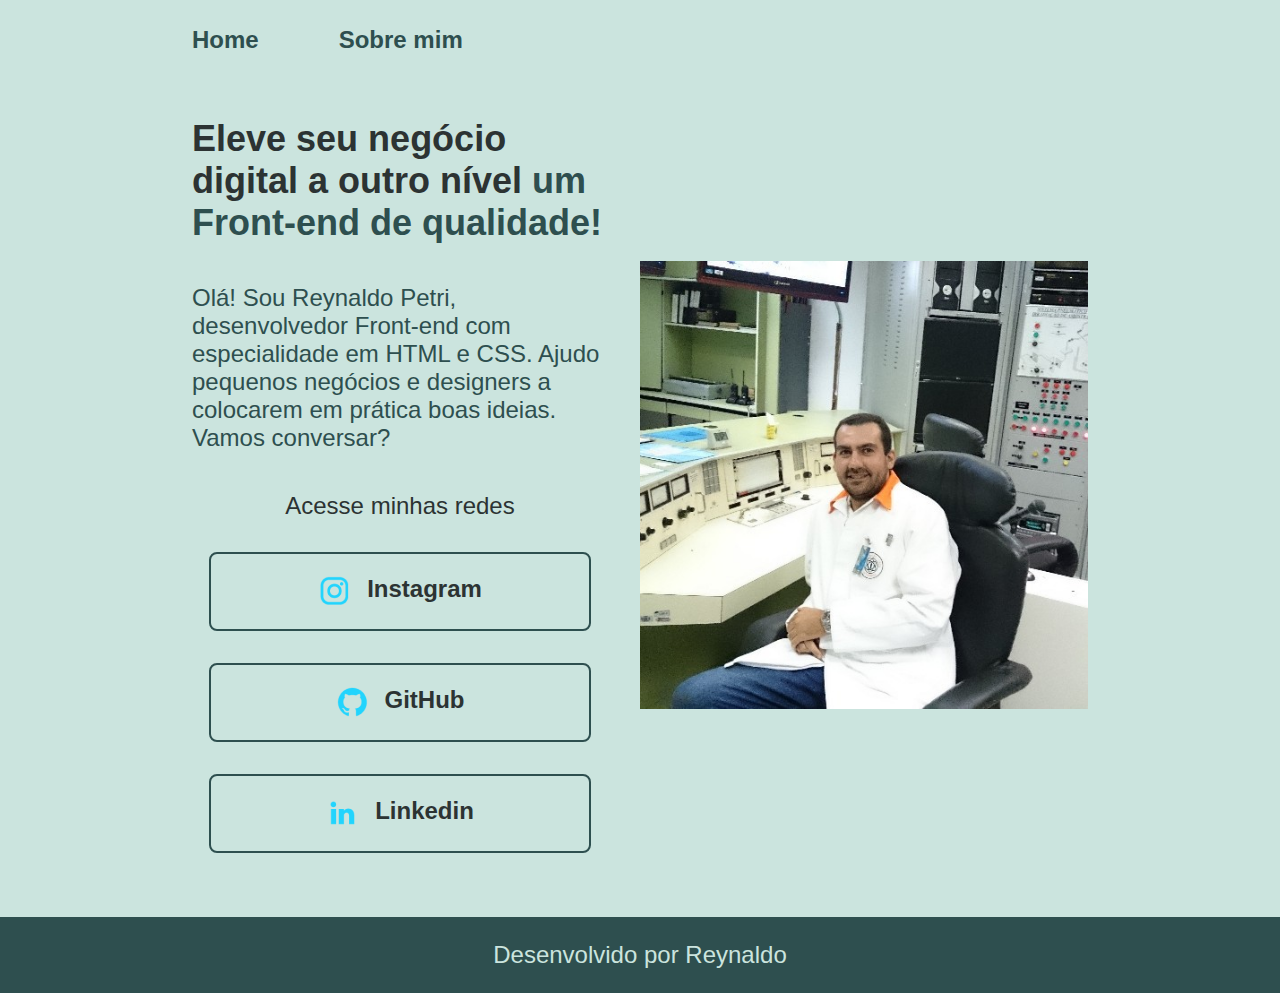
<file: index.html>
<!DOCTYPE html>
<html lang="pt-br">
<head>
    <meta charset="UTF-8">
    <meta http-equiv="X-UA-Compatible" content="IE=edge">
    <meta name="viewport" content="width=device-width, initial-scale=1.0">
    <title>Portifolio</title>
    <link rel="stylesheet" href="./style/style.css">
</head>
<body>
    <header class="cabecalho">
        <nav class="cabecalho__menu">
            <a class="cabecalho__menu__link" href="index.html">Home</a>
            <a class="cabecalho__menu__link" href="about.html">Sobre mim</a>
        </nav>
    </header>
    <main class="apresentacao">
        <section class="apresentacao__conteudo">
            <h1 class="apresentacao__conteudo__titulo">Eleve seu negócio digital a outro nível <strong class="Destaque-do-Titulo">um Front-end de qualidade!</strong></h1>
            <p class="apresentacao__conteudo__texto">Olá! Sou Reynaldo Petri, desenvolvedor Front-end com especialidade em HTML e CSS. Ajudo pequenos negócios e designers a colocarem em prática boas ideias. Vamos conversar?</p>
            <div class="apresentacao__links">
                <h2 class="apresentacao__links__subtitulo">Acesse minhas redes</h2>
                <a class="apresentacao__links__navegacao" href="https://www.instagram.com/reypetri/">
                    <img src="Imagem/instagram.png" alt="Instagram">
                    Instagram
                </a>
                <a class="apresentacao__links__navegacao" href="https://github.com/Raypetri">
                    <img src="Imagem/github.png" alt="Github">
                    GitHub
                </a>
                <a class="apresentacao__links__navegacao" href="https://www.linkedin.com/in/reynaldo-petri-25102180/">
                    <img src="Imagem/linkedin.png" alt="linkedin">
                    Linkedin
                </a>
            </div>
        </section>
        <img class="apresentacao__imagem" src="./Imagem/reator nuclear.jpg" alt="Reynaldo Petri">
    </main>
    <footer class="rodape">
        <p>Desenvolvido por Reynaldo</p>
    </footer>
</body>
</html>
</file>
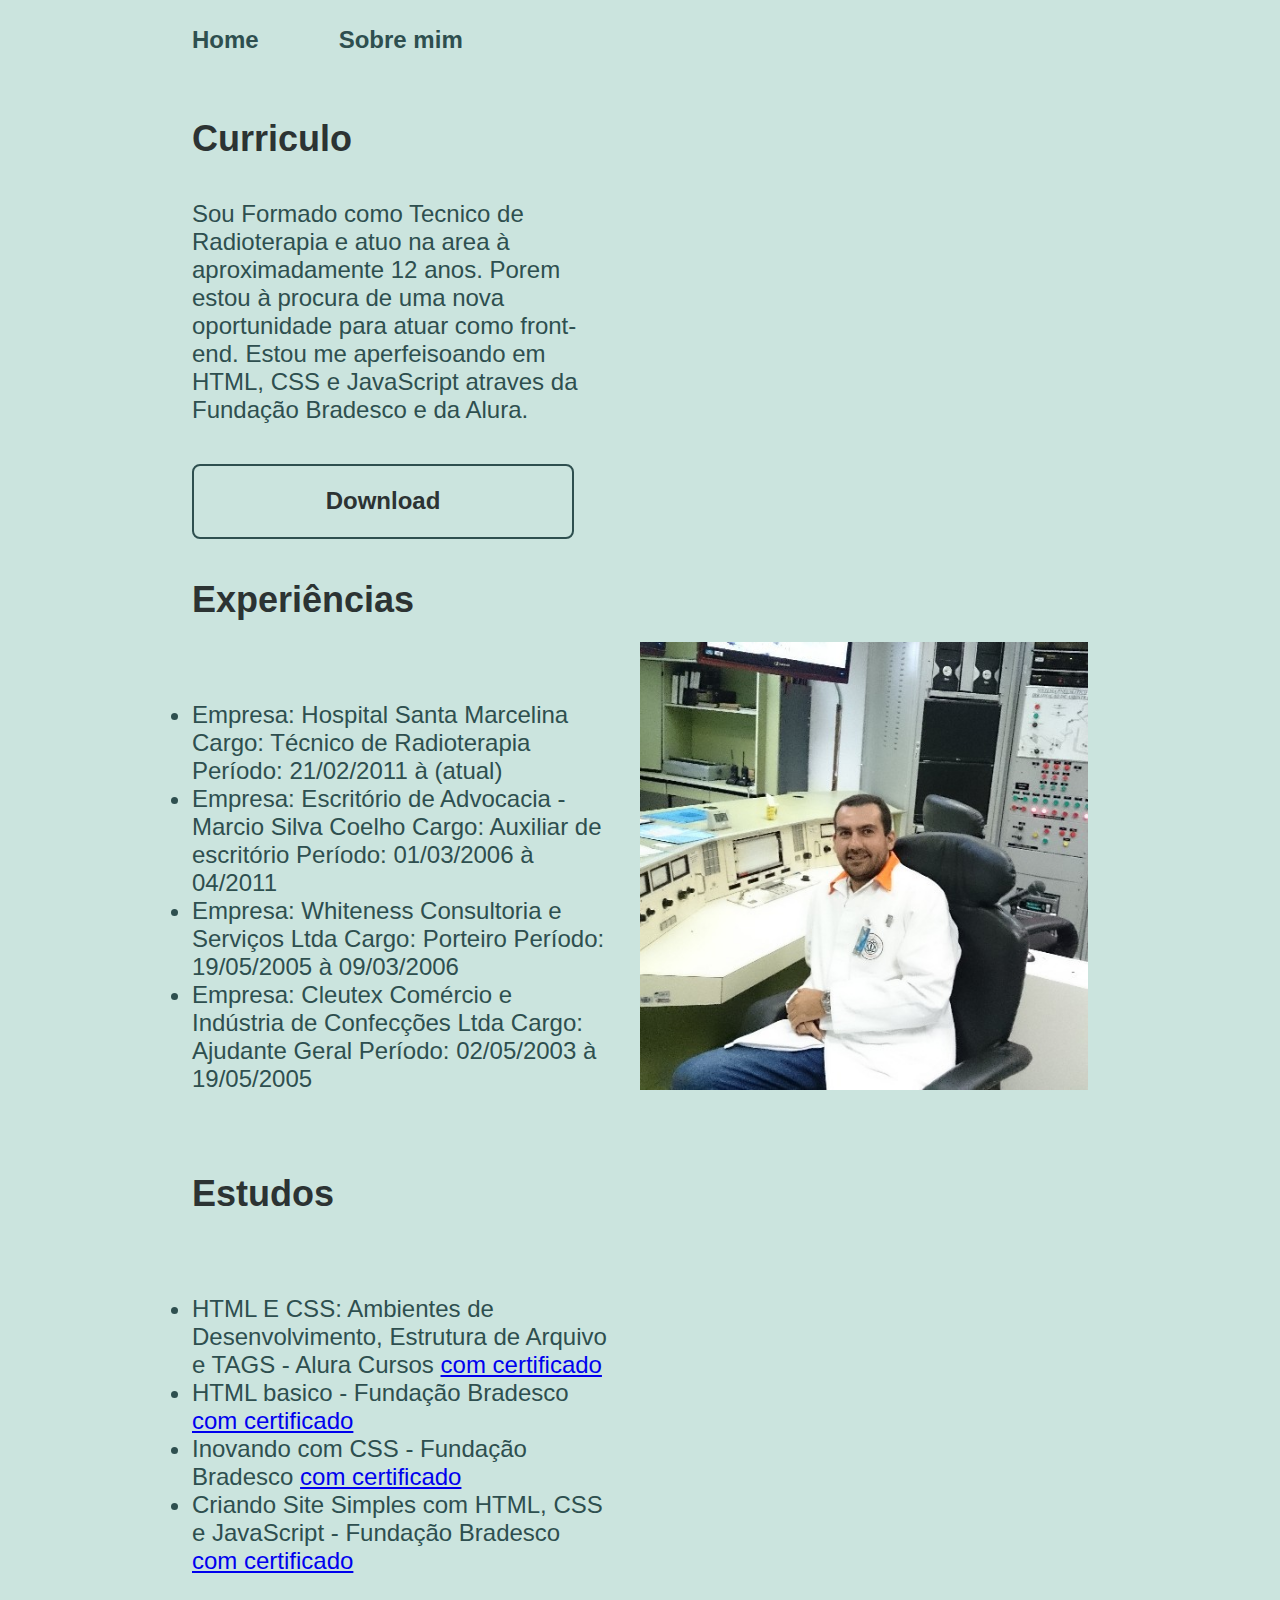
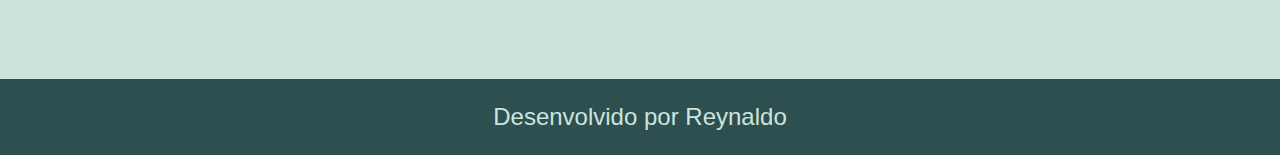
<file: about.html>
<!DOCTYPE html>
<html lang="pt-br">
<head>
    <meta charset="UTF-8">
    <meta http-equiv="X-UA-Compatible" content="IE=edge">
    <meta name="viewport" content="width=device-width, initial-scale=1.0">
    <title>Sobre Mim</title>
    <link rel="stylesheet" href="./style/style.css">
</head>
<body>
    <header class="cabecalho">
        <nav class="cabecalho__menu">
            <a class="cabecalho__menu__link" href="index.html">Home</a>
            <a class="cabecalho__menu__link" href="about.html">Sobre mim</a>
        </nav>
    </header>
        <main class="apresentacao">
            <section class="apresentacao__conteudo">
                <h1 class="apresentacao__conteudo__titulo"> <a>Curriculo</a></h1>
                <p class="apresentacao__conteudo__texto">Sou Formado como Tecnico de Radioterapia e atuo na area à aproximadamente 12 anos. Porem estou à procura de uma nova oportunidade para atuar como front-end. Estou me aperfeisoando em HTML, CSS e JavaScript atraves da Fundação Bradesco e da Alura.</p>
                <a class="apresentacao__links__navegacao" href="./Curriculo/Curriculo Rey DEV.pdf">Download</a> 
                <h2 class="apresentacao__conteudo__titulo">Experiências</h2>
                <p class="apresentacao__conteudo__texto">
                    <ul class="apresentacao__conteudo__texto">
                        <li>Empresa: Hospital Santa Marcelina 
                            Cargo: Técnico de Radioterapia 
                            Período: 21/02/2011 à (atual)</li>
                        <li>Empresa: Escritório de Advocacia - Marcio Silva Coelho 
                            Cargo: Auxiliar de escritório
                            Período: 01/03/2006 à 04/2011</li>
                        <li>Empresa: Whiteness Consultoria e Serviços Ltda
                            Cargo: Porteiro
                            Período: 19/05/2005 à 09/03/2006</li>        
                        <li>Empresa: Cleutex Comércio e Indústria de Confecções Ltda
                            Cargo: Ajudante Geral
                            Período: 02/05/2003 à 19/05/2005</li>   
                    </ul>
                </p>
                <h2 class="apresentacao__conteudo__titulo">Estudos</h2>
                <p class="apresentacao__conteudo__texto">
                    <ul class="apresentacao__conteudo__texto">
                        <li>HTML E CSS: Ambientes de Desenvolvimento, Estrutura de Arquivo e TAGS - Alura Cursos <a href="./Certificados/Reynaldo Antonio Yankel Petri - Curso HTML e CSS_ ambientes de desenvolvimento, estrutura de arquivos e tags - Alura.pdf">com certificado</a> </li>
                        <li>HTML basico - Fundação Bradesco <a href="./Certificados/Certificado HTML Basico.pdf">com certificado</a></li>
                        <li>Inovando com CSS - Fundação Bradesco <a href="./Certificados/Inovando com CSS.pdf">com certificado</a></li>
                        <li>Criando Site Simples com HTML, CSS e JavaScript - Fundação Bradesco <a href="./Certificados/certificado Crie um site simples usando HTML,CSS e JavaScript.pdf">com certificado</a></li>
                    </ul>
                </p>
            </section>
            <img class="apresentacao__imagem" src="./Imagem/reator nuclear.jpg" alt="Foto de Reynaldo Petri no comando do Reator nuclear do IPEM">
        </main>
        <footer class="rodape">
            <p>Desenvolvido por Reynaldo</p>
        </footer>
</body>
</html>
</file>
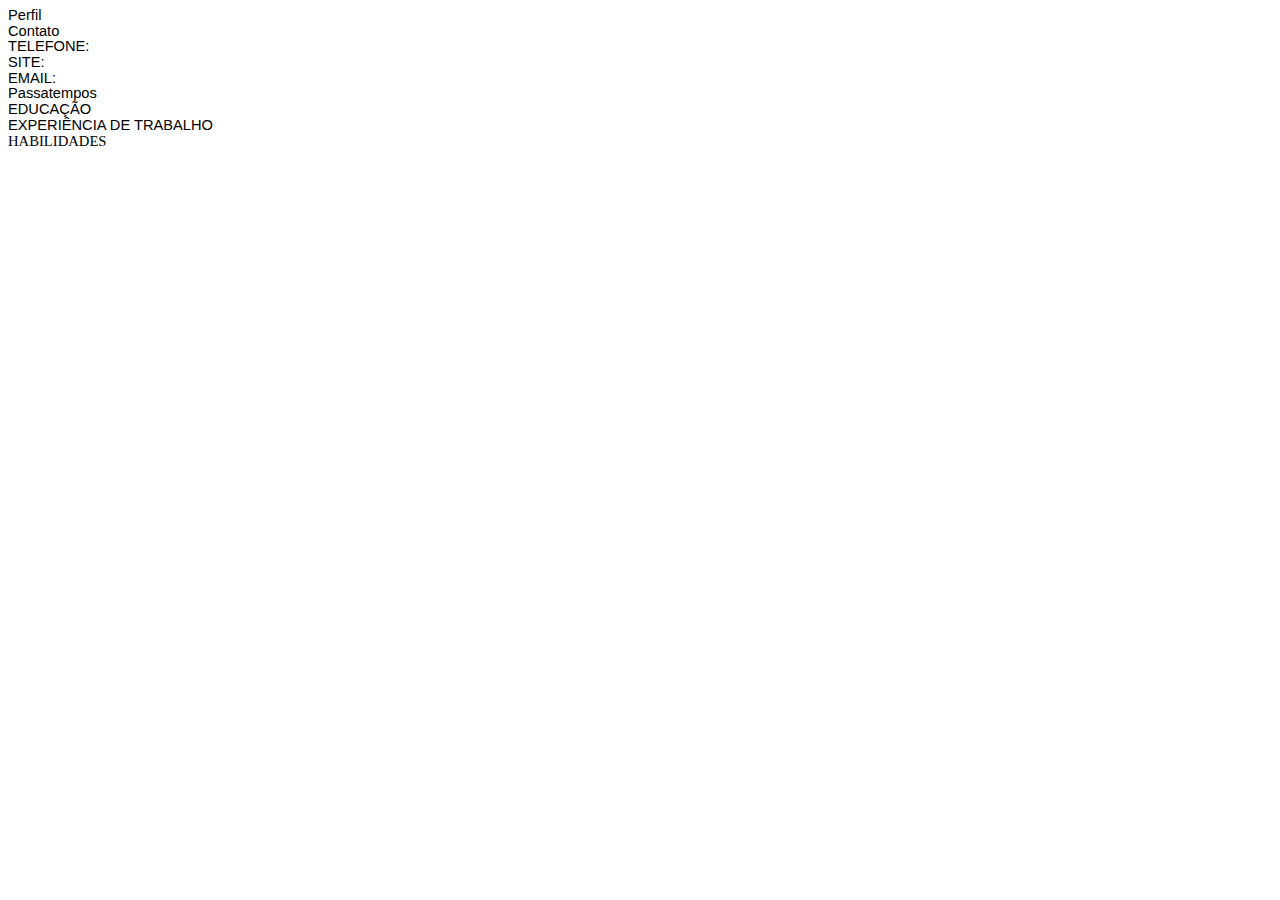
<file: Curriculo/Curriculo Rey DEV_arquivos/plchdr.html>
<html xmlns:v="urn:schemas-microsoft-com:vml"
xmlns:o="urn:schemas-microsoft-com:office:office"
xmlns:w="urn:schemas-microsoft-com:office:word"
xmlns:m="http://schemas.microsoft.com/office/2004/12/omml"
xmlns="http://www.w3.org/TR/REC-html40">

<head>
<meta http-equiv=Content-Type content="text/html; charset=windows-1252">
<meta name=ProgId content=Word.Document>
<meta name=Generator content="Microsoft Word 15">
<meta name=Originator content="Microsoft Word 15">
<link id=Main-File rel=Main-File href="../Curriculo%20Rey%20DEV.html">
</head>

<body lang=PT-BR link="#B85A22" vlink="#704404">

<div style='mso-element:placeholder-text' id=16A518EAC06F428488335A3D7B350F04><span
style='font-size:11.0pt;line-height:107%;font-family:"Calibri",sans-serif;
mso-ascii-theme-font:minor-latin;mso-fareast-font-family:"Times New Roman";
mso-fareast-theme-font:minor-fareast;mso-hansi-theme-font:minor-latin;
mso-bidi-font-family:"Times New Roman";mso-bidi-theme-font:minor-bidi;
mso-ansi-language:PT-BR;mso-fareast-language:PT-BR;mso-bidi-language:PT-BR;
mso-no-proof:yes'>Perfil</span></div>

<div style='mso-element:placeholder-text' id=61DF719715344689AE01A1A223FC3F1A><span
style='font-size:11.0pt;line-height:107%;font-family:"Calibri",sans-serif;
mso-ascii-theme-font:minor-latin;mso-fareast-font-family:"Times New Roman";
mso-fareast-theme-font:minor-fareast;mso-hansi-theme-font:minor-latin;
mso-bidi-font-family:"Times New Roman";mso-bidi-theme-font:minor-bidi;
mso-ansi-language:PT-BR;mso-fareast-language:PT-BR;mso-bidi-language:PT-BR;
mso-no-proof:yes'>Contato</span></div>

<div style='mso-element:placeholder-text' id=28B6E175B0554F41B59E9876262D89FA><span
style='font-size:11.0pt;line-height:107%;font-family:"Calibri",sans-serif;
mso-ascii-theme-font:minor-latin;mso-fareast-font-family:"Times New Roman";
mso-fareast-theme-font:minor-fareast;mso-hansi-theme-font:minor-latin;
mso-bidi-font-family:"Times New Roman";mso-bidi-theme-font:minor-bidi;
mso-ansi-language:PT-BR;mso-fareast-language:PT-BR;mso-bidi-language:PT-BR;
mso-no-proof:yes'>TELEFONE:</span></div>

<div style='mso-element:placeholder-text' id=CAC91BAE81D24F58A8027A394B8A43D4><span
style='font-size:11.0pt;line-height:107%;font-family:"Calibri",sans-serif;
mso-ascii-theme-font:minor-latin;mso-fareast-font-family:"Times New Roman";
mso-fareast-theme-font:minor-fareast;mso-hansi-theme-font:minor-latin;
mso-bidi-font-family:"Times New Roman";mso-bidi-theme-font:minor-bidi;
mso-ansi-language:PT-BR;mso-fareast-language:PT-BR;mso-bidi-language:PT-BR;
mso-no-proof:yes'>SITE:</span></div>

<div style='mso-element:placeholder-text' id=F66062F148074FD99FAA18C05D7A9A8E><span
style='font-size:11.0pt;line-height:107%;font-family:"Calibri",sans-serif;
mso-ascii-theme-font:minor-latin;mso-fareast-font-family:"Times New Roman";
mso-fareast-theme-font:minor-fareast;mso-hansi-theme-font:minor-latin;
mso-bidi-font-family:"Times New Roman";mso-bidi-theme-font:minor-bidi;
mso-ansi-language:PT-BR;mso-fareast-language:PT-BR;mso-bidi-language:PT-BR;
mso-no-proof:yes'>EMAIL:</span></div>

<div style='mso-element:placeholder-text' id=82EAE914728241A593D2FBDBAF4F64EF><span
style='font-size:11.0pt;line-height:107%;font-family:"Calibri",sans-serif;
mso-ascii-theme-font:minor-latin;mso-fareast-font-family:"Times New Roman";
mso-fareast-theme-font:minor-fareast;mso-hansi-theme-font:minor-latin;
mso-bidi-font-family:"Times New Roman";mso-bidi-theme-font:minor-bidi;
mso-ansi-language:PT-BR;mso-fareast-language:PT-BR;mso-bidi-language:PT-BR;
mso-no-proof:yes'>Passatempos</span></div>

<div style='mso-element:placeholder-text' id=06C9ED8BDBEB473E8745F1F157421985><span
style='font-size:11.0pt;line-height:107%;font-family:"Calibri",sans-serif;
mso-ascii-theme-font:minor-latin;mso-fareast-font-family:"Times New Roman";
mso-fareast-theme-font:minor-fareast;mso-hansi-theme-font:minor-latin;
mso-bidi-font-family:"Times New Roman";mso-bidi-theme-font:minor-bidi;
mso-ansi-language:PT-BR;mso-fareast-language:PT-BR;mso-bidi-language:PT-BR;
mso-no-proof:yes'>EDUCA��O</span></div>

<div style='mso-element:placeholder-text' id=DB89B897D2514A9F970A6C6D57E2CB92><span
style='font-size:11.0pt;line-height:107%;font-family:"Calibri",sans-serif;
mso-ascii-theme-font:minor-latin;mso-fareast-font-family:"Times New Roman";
mso-fareast-theme-font:minor-fareast;mso-hansi-theme-font:minor-latin;
mso-bidi-font-family:"Times New Roman";mso-bidi-theme-font:minor-bidi;
mso-ansi-language:PT-BR;mso-fareast-language:PT-BR;mso-bidi-language:PT-BR;
mso-no-proof:yes'>EXPERI�NCIA DE TRABALHO</span></div>

<div style='mso-element:placeholder-text' id=FDCEA51D739E4EEDAF28726F8355B33B><span
class=Ttulo2Char><span lang=PT style='font-size:11.0pt;mso-bidi-font-size:13.0pt;
line-height:107%;mso-bidi-language:PT-BR;mso-no-proof:yes'>HABILIDADES</span></span></div>

</body>

</html>
</file>
<file: style/style.css>
@import url('https://fonts.googleapis.com/css2?family= Krona+One & family= Montserrat:wght@400;600 & display=swap') ;
:root{
    --cor-primaria: #CBE4DE;
    --cor-secundaria: #2C3333;
    --cor-terciaria: #2E4F4F;
    --cor-quartenaria: #0E8388; 

    --fonte-principal: 'Krona: One', sans-serif;
    --fonte-secundaria: 'Montserrat', sans-serif;
}
*{
    margin: 0;
    padding: 0;
}
body{
    /* height: 100vh; */
    box-sizing: border-box;
    background-color: var(--cor-primaria);
    color: var(--cor-secundaria);
}
.cabecalho{
    /* padding: sup dir inf esq */
    padding: 2% 0% 0% 15%;
}
.cabecalho__menu{
    display: flex;
    gap: 80px;
}
.cabecalho__menu__link{
    font-family: var(--fonte-secundaria);
    font-size: 1.5rem;
    font-weight: 600;
    color: var(--cor-terciaria);
    text-decoration: none;    
}
.apresentacao{
    padding: 5% 15%;
    display: flex;
    align-items: center;
    justify-content: space-between;
    gap:32px;
}
.apresentacao__conteudo{
    width: 50% ;
    display: flex;
    flex-direction: column;
    gap: 40px;
}
.apresentacao__conteudo__titulo{
    font-size: 2.25rem;
    font-family: var(--fonte-principal);
    text-decoration: none;
}
.Destaque-do-Titulo{
    color: var(--cor-terciaria);
}
.apresentacao__conteudo__texto{
  font-size: 1.5rem; 
  font-family: var(--fonte-secundaria);
  text-decoration: none;
  color: var(--cor-terciaria);
}
.apresentacao__links{
    display: flex;
    flex-direction: column;
    justify-content: space-between;
    align-items: center;
    gap: 32px;
}
.apresentacao__links__subtitulo{
    font-family: var(--fonte-principal);
    font-weight: 400;
    font-size: 1.5rem;
}
.apresentacao__links__navegacao{
    display: flex;
    justify-content: center;
    gap: 16px;
    width: 378px;
    border-radius: 8px;
    font-size: 1.5rem;
    padding: 21.5px 0;
    text-align: center;
    color: var(--cor-secundaria);
    font-family: var(--fonte-secundaria);
    font-weight: 600;
    text-decoration: none;
    border: 2px solid var(--cor-terciaria);
    cursor:pointer;
}
.apresentacao__links__link:hover{
    background-color: var(--cor-quartenaria);
}
.apresentacao__imagem{
    width: 50%
}
.rodape{
    color: var(--cor-primaria);
    background-color: var(--cor-terciaria);
    padding: 24px;
    text-align:center;
    font-family: var(--fonte-secundaria);
    font-size: 1.5rem;
    font-weight: 400;
}
@media(max-width:1200px){
   .cabecalho{
    padding: 10%;
   }
   .cabecalho__menu{
    justify-content: center;
   }
   
    .apresentacao{
        flex-direction: column-reverse;
        padding: 5%;
    }
    .apresentacao__conteudo{
        width: auto;
    }
}
</file>
